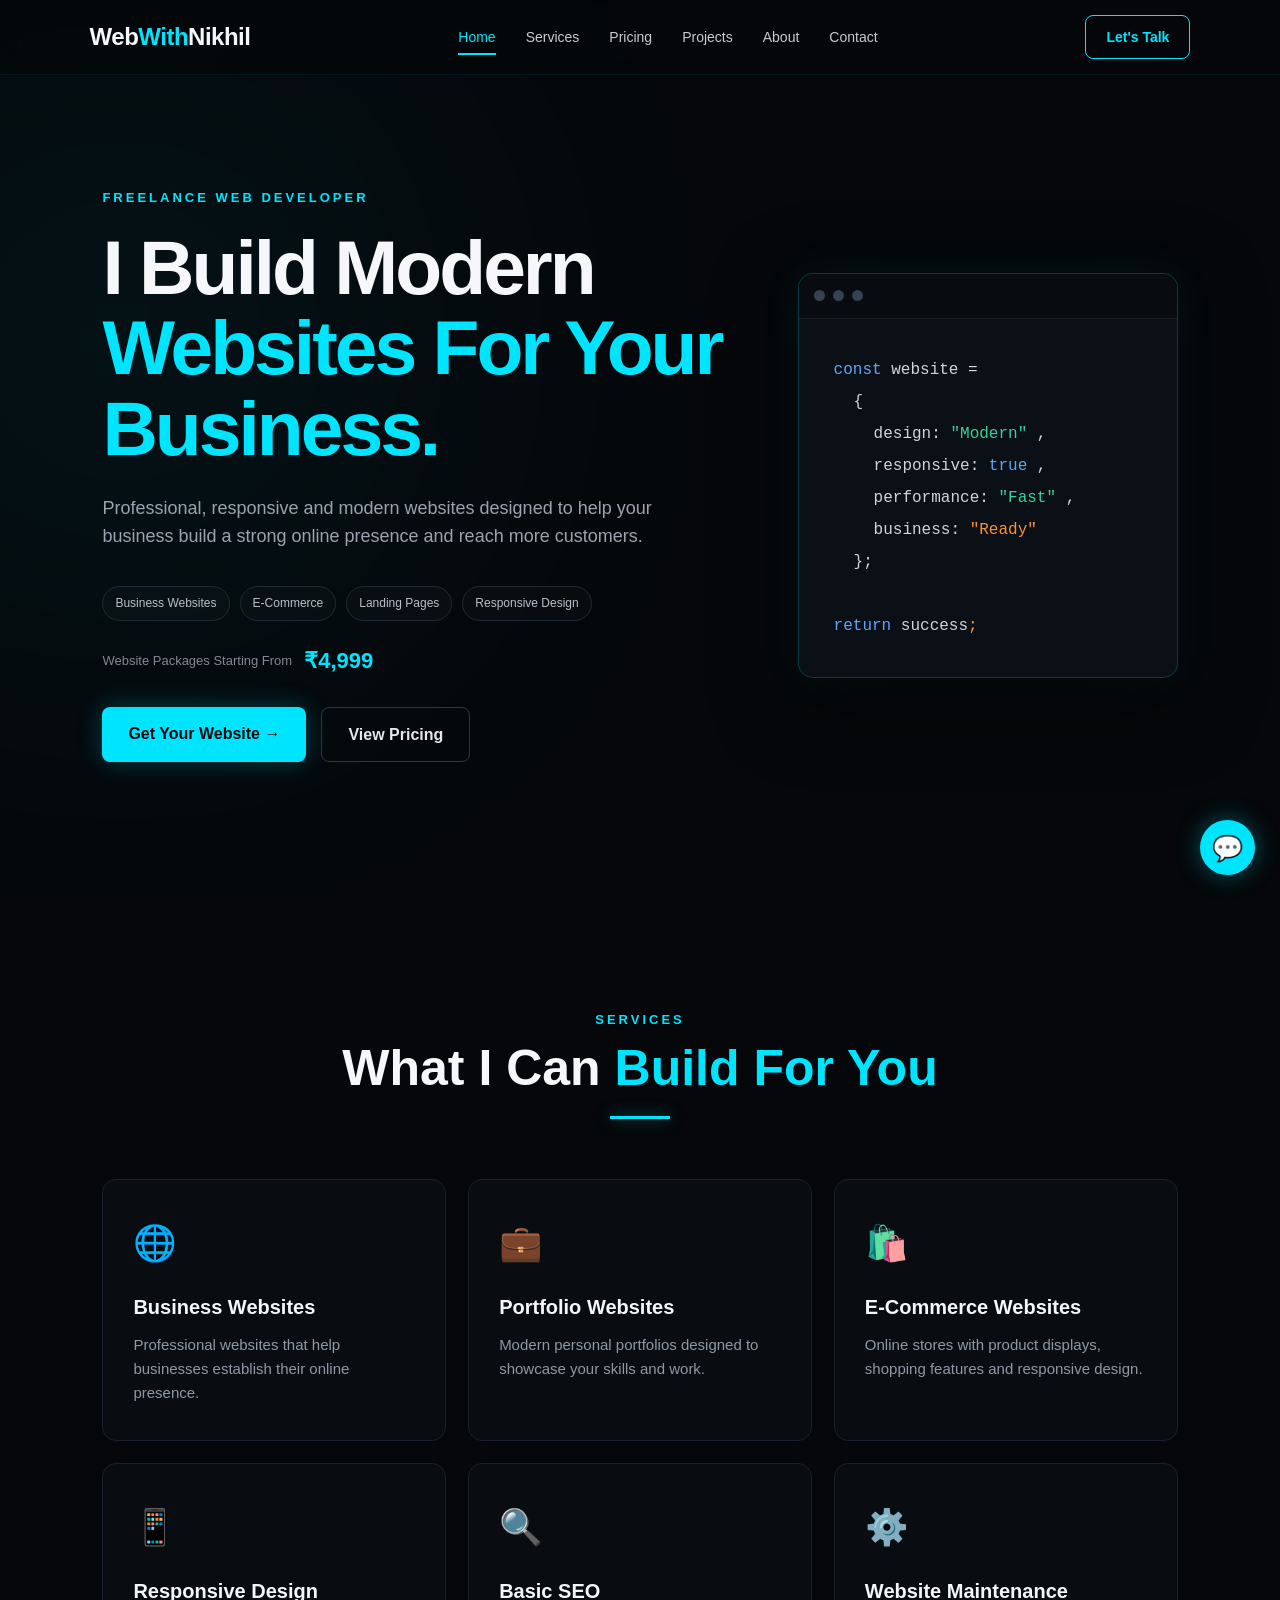
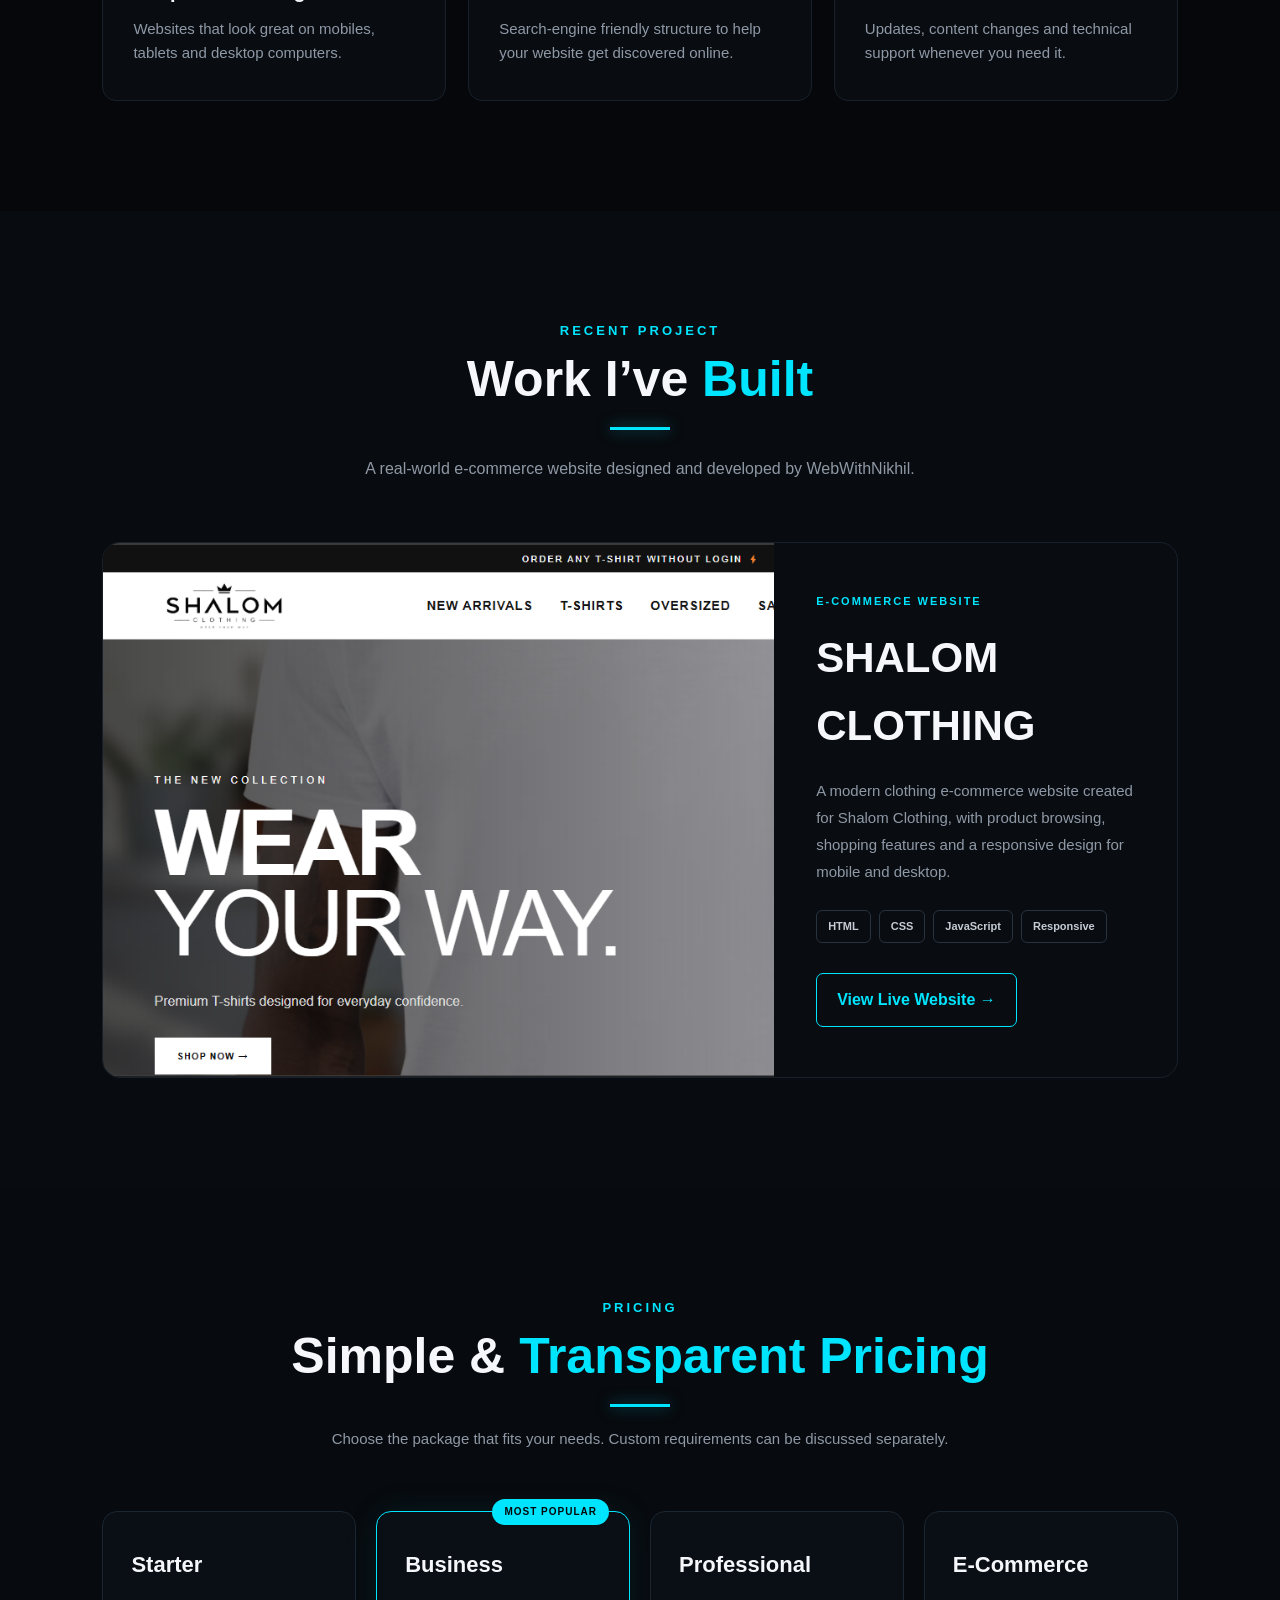
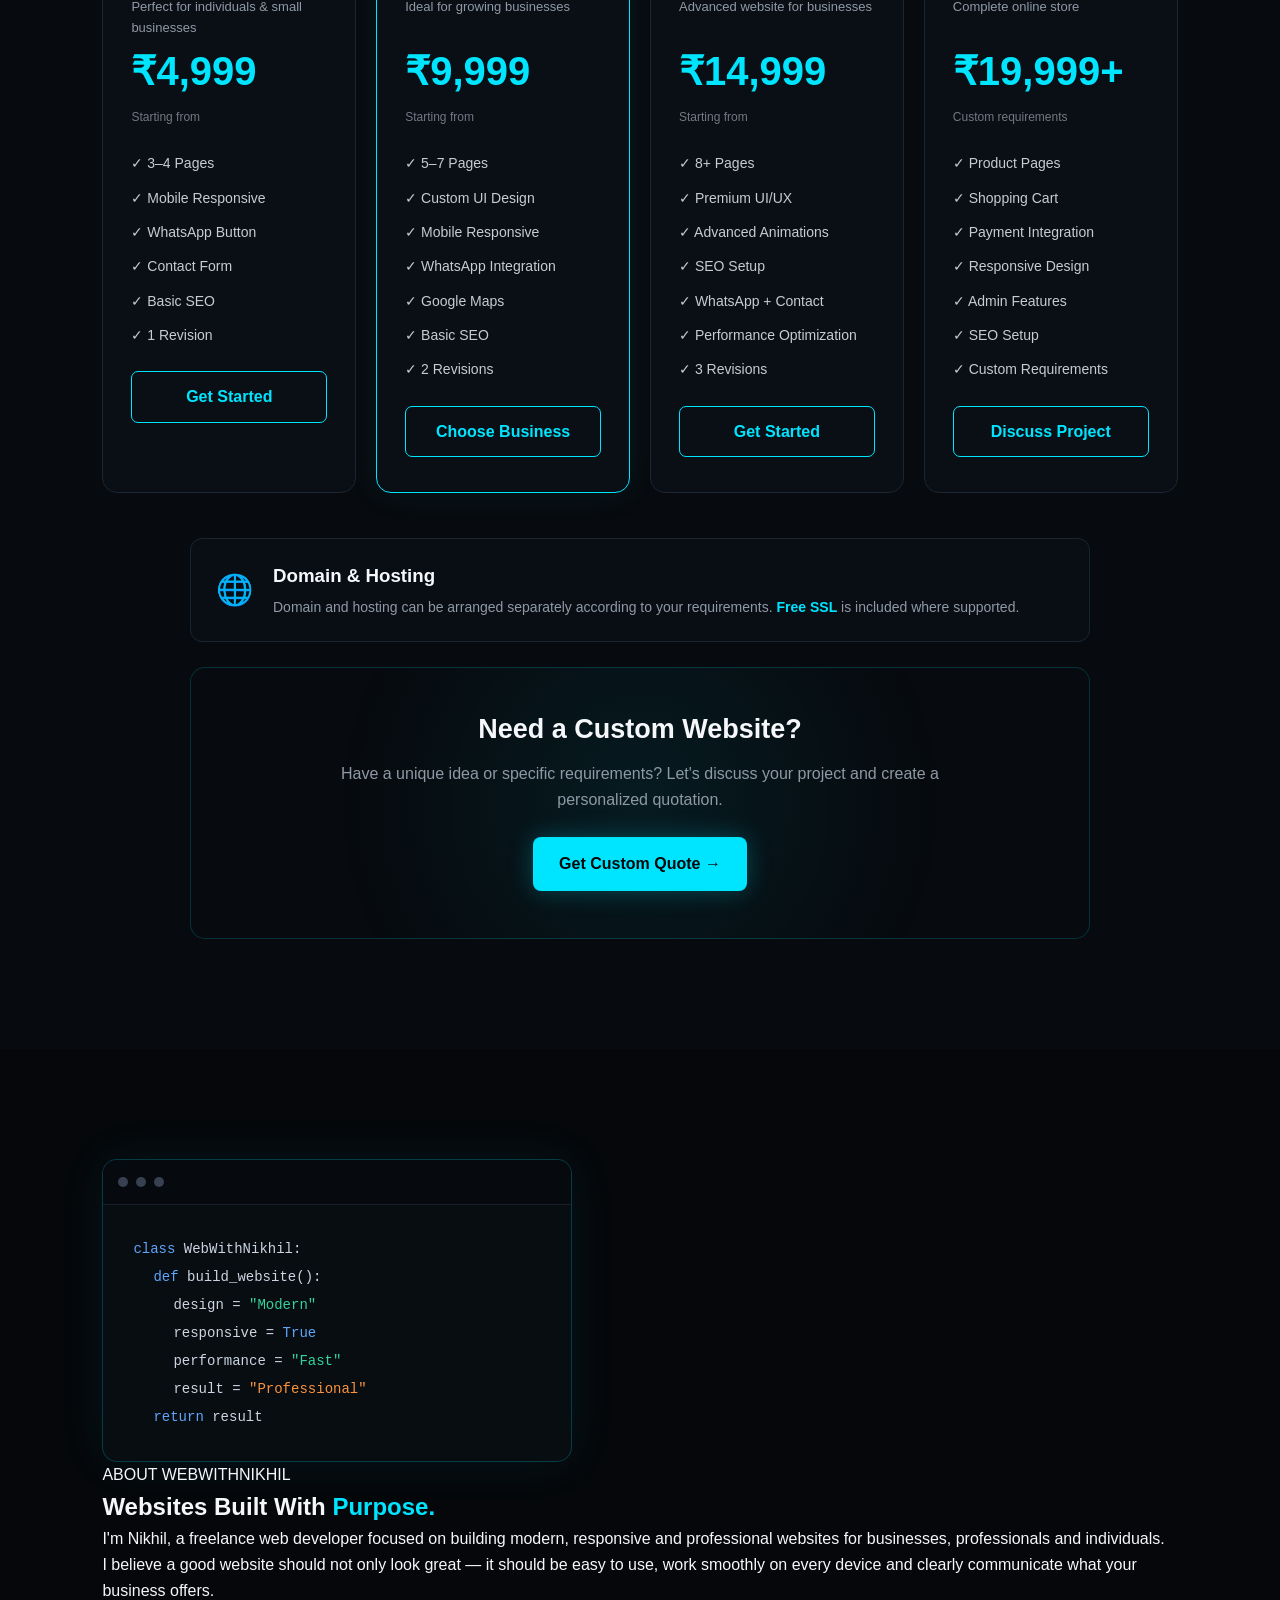
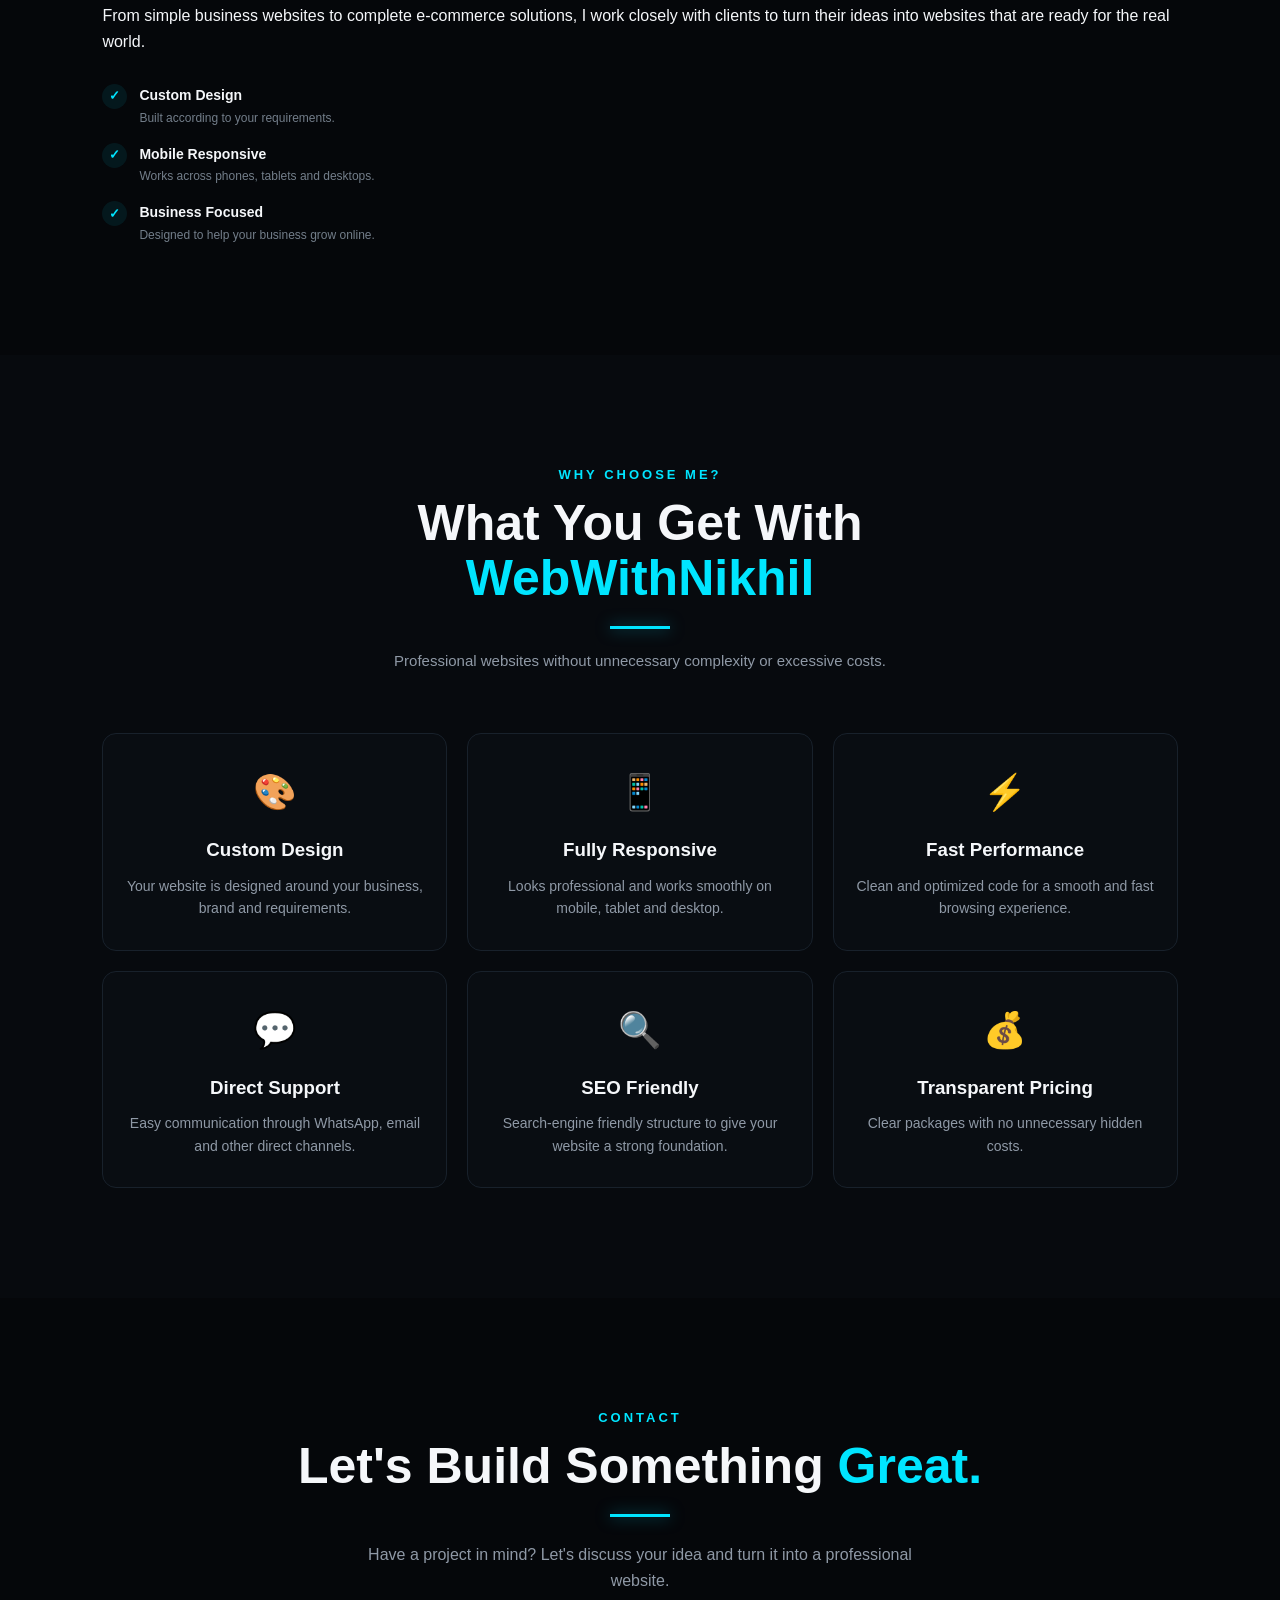
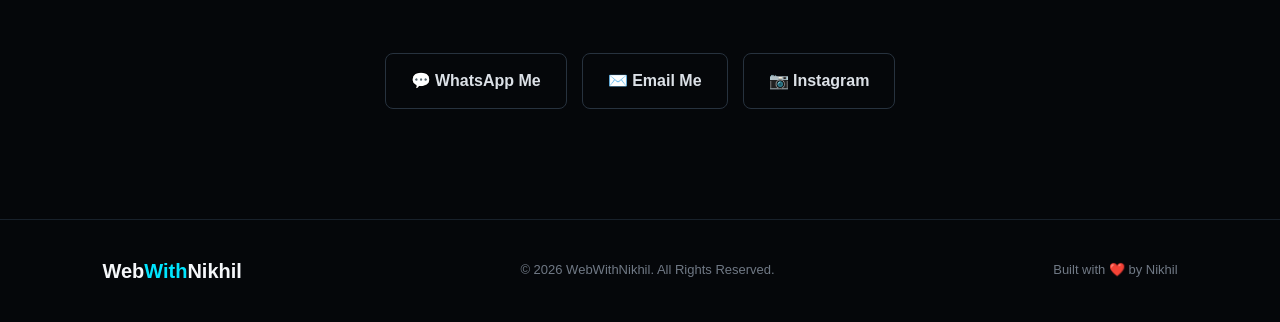
<file: WebWithNikhil/index.html>
<!DOCTYPE html>
<html lang="en">
<head>
    <meta charset="UTF-8">

    <meta name="viewport" content="width=device-width, initial-scale=1.0">

    <meta name="description"
        content="WebWithNikhil - Professional website development services. Modern business websites, landing pages, responsive websites and e-commerce solutions starting from ₹4,999.">

    <meta name="keywords"
        content="WebWithNikhil, web developer, website developer, freelance web developer, website development, business website, responsive website, e-commerce website, landing page">

    <meta name="author" content="Nikhil">

    <meta name="robots" content="index, follow">

    <meta property="og:title"
        content="WebWithNikhil | Professional Website Developer">

    <meta property="og:description"
        content="Modern, responsive and professional websites for businesses and individuals.">

    <meta property="og:type"
        content="website">

    <title>
        WebWithNikhil | Professional Website Developer
    </title>

    <link rel="icon" type="image/png" href="favicon.png">

    <link rel="stylesheet" href="style.css">

</head>

<body>
    <!-- ================= PAGE LOADER ================= -->

    <div class="page-loader" id="pageLoader">

        <div class="loader-content">

            <div class="loader-logo">
                Web<span>With</span>Nikhil
            </div>

            <div class="loader-line">
                <div></div>
            </div>

            <p>
                Building your digital presence...
            </p>

        </div>

    </div>

    <!-- ================= NAVBAR ================= -->

    <header class="navbar">

    <div class="logo">
        Web<span>With</span>Nikhil
    </div>

    <nav>
        <a href="#home">Home</a>
        <a href="#services">Services</a>
        <a href="#pricing">Pricing</a>
        <a href="#projects">Projects</a>
        <a href="#about">About</a>
        <a href="#contact">Contact</a>
    </nav>

    <a href="#contact" class="nav-btn">
        Let's Talk
    </a>

    <button class="menu-toggle" id="menuToggle" aria-label="Open Menu">
        ☰
    </button>

</header>


<!-- ================= HOME ================= -->

<section id="home" class="hero">

    <div class="hero-content">

        <p class="small-title">
            FREELANCE WEB DEVELOPER
        </p>

        <h1>
            I Build Modern
            <span>Websites For Your Business.</span>
        </h1>

        <p class="hero-text">
            Professional, responsive and modern websites
            designed to help your business build a strong
            online presence and reach more customers.
        </p>

        <div class="hero-services">

            <span>Business Websites</span>
            <span>E-Commerce</span>
            <span>Landing Pages</span>
            <span>Responsive Design</span>

        </div>

        <div class="hero-price">

            <span>Website Packages Starting From</span>

            <strong>₹4,999</strong>

        </div>

        <div class="hero-buttons">

            <a href="#contact" class="primary-btn">
                Get Your Website →
            </a>

            <a href="#pricing" class="secondary-btn">
                View Pricing
            </a>

        </div>

    </div>


    <!-- Developer Visual -->

    <div class="developer-card">

        <div class="code-header">

            <span></span>
            <span></span>
            <span></span>

        </div>

        <div class="code-content">

            <p>
                <span class="code-blue">const</span>
                website =
            </p>

            <p class="indent">
                {
            </p>

            <p class="indent-2">
                design:
                <span class="code-green">
                    "Modern"
                </span>,
            </p>

            <p class="indent-2">
                responsive:
                <span class="code-blue">
                    true
                </span>,
            </p>

            <p class="indent-2">
                performance:
                <span class="code-green">
                    "Fast"
                </span>,
            </p>

            <p class="indent-2">
                business:
                <span class="code-orange">
                    "Ready"
                </span>
            </p>

            <p class="indent">
                };
            </p>

            <br>

            <p>
                <span class="code-blue">return</span>
                success<span class="code-orange">;</span>
            </p>

        </div>

    </div>

</section>


    <!-- ================= SERVICES ================= -->

    <section id="services" class="section">

        <div class="section-heading">

            <p>SERVICES</p>

            <h2>
                What I Can <span>Build For You</span>
            </h2>

            <div class="line"></div>

        </div>


        <div class="services-grid">

            <div class="service-card">

                <div class="service-icon">🌐</div>

                <h3>Business Websites</h3>

                <p>
                    Professional websites that help
                    businesses establish their online presence.
                </p>

            </div>


            <div class="service-card">

                <div class="service-icon">💼</div>

                <h3>Portfolio Websites</h3>

                <p>
                    Modern personal portfolios designed
                    to showcase your skills and work.
                </p>

            </div>


            <div class="service-card">

                <div class="service-icon">🛍️</div>

                <h3>E-Commerce Websites</h3>

                <p>
                    Online stores with product displays,
                    shopping features and responsive design.
                </p>

            </div>


            <div class="service-card">

                <div class="service-icon">📱</div>

                <h3>Responsive Design</h3>

                <p>
                    Websites that look great on mobiles,
                    tablets and desktop computers.
                </p>

            </div>


            <div class="service-card">

                <div class="service-icon">🔍</div>

                <h3>Basic SEO</h3>

                <p>
                    Search-engine friendly structure to
                    help your website get discovered online.
                </p>

            </div>


            <div class="service-card">

                <div class="service-icon">⚙️</div>

                <h3>Website Maintenance</h3>

                <p>
                    Updates, content changes and technical
                    support whenever you need it.
                </p>

            </div>

        </div>

    </section>



<!-- ================= PROJECTS ================= -->

<section id="projects" class="section projects-section">

    <div class="section-heading">

        <p>RECENT PROJECT</p>

        <h2>
            Work I’ve <span>Built</span>
        </h2>

        <div class="line"></div>

        <p class="projects-intro">
            A real-world e-commerce website designed and developed
            by WebWithNikhil.
        </p>

    </div>

    <div class="project-card">

        <div class="project-image-wrap">
            <img
                src="Upload Images/shalom-clothing.png"
                alt="Shalom Clothing e-commerce website"
                loading="lazy"
            >
        </div>

        <div class="project-content">

            <span class="project-tag">E-COMMERCE WEBSITE</span>

            <h3>SHALOM CLOTHING</h3>

            <p>
                A modern clothing e-commerce website created for
                Shalom Clothing, with product browsing, shopping
                features and a responsive design for mobile and desktop.
            </p>

            <div class="project-tech">
                <span>HTML</span>
                <span>CSS</span>
                <span>JavaScript</span>
                <span>Responsive</span>
            </div>

            <a
                href="https://shalom-clothing.checkoutnow.workers.dev/"
                class="project-btn"
                target="_blank"
                rel="noopener noreferrer"
            >
                View Live Website →
            </a>

        </div>

    </div>

</section>


<!-- ================= PRICING ================= -->

<section id="pricing" class="section pricing-section">

    <div class="section-heading">

        <p>PRICING</p>

        <h2>
            Simple & <span>Transparent Pricing</span>
        </h2>

        <div class="line"></div>

        <p class="pricing-intro">
            Choose the package that fits your needs.
            Custom requirements can be discussed separately.
        </p>

    </div>


    <div class="pricing-grid">


        <!-- STARTER -->

        <div class="price-card">

            <h3>Starter</h3>

            <p class="price-tag">
                Perfect for individuals & small businesses
            </p>

            <div class="price">
                ₹4,999
            </div>

            <p class="starting">
                Starting from
            </p>

            <ul>
                <li>✓ 3–4 Pages</li>
                <li>✓ Mobile Responsive</li>
                <li>✓ WhatsApp Button</li>
                <li>✓ Contact Form</li>
                <li>✓ Basic SEO</li>
                <li>✓ 1 Revision</li>
            </ul>

            <a href="#contact" class="price-btn">
                Get Started
            </a>

        </div>


        <!-- BUSINESS -->

        <div class="price-card popular">

            <div class="popular-label">
                MOST POPULAR
            </div>

            <h3>Business</h3>

            <p class="price-tag">
                Ideal for growing businesses
            </p>

            <div class="price">
                ₹9,999
            </div>

            <p class="starting">
                Starting from
            </p>

            <ul>
                <li>✓ 5–7 Pages</li>
                <li>✓ Custom UI Design</li>
                <li>✓ Mobile Responsive</li>
                <li>✓ WhatsApp Integration</li>
                <li>✓ Google Maps</li>
                <li>✓ Basic SEO</li>
                <li>✓ 2 Revisions</li>
            </ul>

            <a href="#contact" class="price-btn">
                Choose Business
            </a>

        </div>


        <!-- PROFESSIONAL -->

        <div class="price-card">

            <h3>Professional</h3>

            <p class="price-tag">
                Advanced website for businesses
            </p>

            <div class="price">
                ₹14,999
            </div>

            <p class="starting">
                Starting from
            </p>

            <ul>
                <li>✓ 8+ Pages</li>
                <li>✓ Premium UI/UX</li>
                <li>✓ Advanced Animations</li>
                <li>✓ SEO Setup</li>
                <li>✓ WhatsApp + Contact</li>
                <li>✓ Performance Optimization</li>
                <li>✓ 3 Revisions</li>
            </ul>

            <a href="#contact" class="price-btn">
                Get Started
            </a>

        </div>


        <!-- E-COMMERCE -->

        <div class="price-card">

            <h3>E-Commerce</h3>

            <p class="price-tag">
                Complete online store
            </p>

            <div class="price">
                ₹19,999+
            </div>

            <p class="starting">
                Custom requirements
            </p>

            <ul>
                <li>✓ Product Pages</li>
                <li>✓ Shopping Cart</li>
                <li>✓ Payment Integration</li>
                <li>✓ Responsive Design</li>
                <li>✓ Admin Features</li>
                <li>✓ SEO Setup</li>
                <li>✓ Custom Requirements</li>
            </ul>

            <a href="#contact" class="price-btn">
                Discuss Project
            </a>

        </div>

    </div>


    <!-- DOMAIN & HOSTING -->

    <div class="pricing-note">

        <div class="pricing-note-icon">
            🌐
        </div>

        <div>

            <h3>Domain & Hosting</h3>

            <p>
                Domain and hosting can be arranged separately
                according to your requirements.
                <strong>Free SSL</strong> is included where supported.
            </p>

        </div>

    </div>


    <!-- CUSTOM PROJECT -->

    <div class="custom-pricing">

        <h3>
            Need a Custom Website?
        </h3>

        <p>
            Have a unique idea or specific requirements?
            Let's discuss your project and create a
            personalized quotation.
        </p>

        <a href="#contact" class="primary-btn">
            Get Custom Quote →
        </a>

    </div>

</section>

    <!-- ================= ABOUT ================= -->

<section id="about" class="section about-section">

    <div class="about-visual">

        <div class="about-code">

            <div class="about-code-top">
                <span></span>
                <span></span>
                <span></span>
            </div>

            <div class="about-code-body">

                <p>
                    <span class="code-blue">class</span>
                    WebWithNikhil:
                </p>

                <p class="indent">
                    <span class="code-blue">def</span>
                    build_website():
                </p>

                <p class="indent-2">
                    design =
                    <span class="code-green">
                        "Modern"
                    </span>
                </p>

                <p class="indent-2">
                    responsive =
                    <span class="code-blue">
                        True
                    </span>
                </p>

                <p class="indent-2">
                    performance =
                    <span class="code-green">
                        "Fast"
                    </span>
                </p>

                <p class="indent-2">
                    result =
                    <span class="code-orange">
                        "Professional"
                    </span>
                </p>

                <p class="indent">
                    <span class="code-blue">return</span>
                    result
                </p>

            </div>

        </div>

    </div>


    <div class="about-content">

        <p class="section-label">
            ABOUT WEBWITHNIKHIL
        </p>

        <h2>
            Websites Built With
            <span>Purpose.</span>
        </h2>

        <p>
            I'm Nikhil, a freelance web developer focused on
            building modern, responsive and professional
            websites for businesses, professionals and
            individuals.
        </p>

        <p>
            I believe a good website should not only look
            great — it should be easy to use, work smoothly
            on every device and clearly communicate what
            your business offers.
        </p>

        <p>
            From simple business websites to complete
            e-commerce solutions, I work closely with clients
            to turn their ideas into websites that are ready
            for the real world.
        </p>


        <div class="about-highlights">

            <div class="highlight-item">
                <span>✓</span>
                <div>
                    <strong>Custom Design</strong>
                    <p>Built according to your requirements.</p>
                </div>
            </div>

            <div class="highlight-item">
                <span>✓</span>
                <div>
                    <strong>Mobile Responsive</strong>
                    <p>Works across phones, tablets and desktops.</p>
                </div>
            </div>

            <div class="highlight-item">
                <span>✓</span>
                <div>
                    <strong>Business Focused</strong>
                    <p>Designed to help your business grow online.</p>
                </div>
            </div>

        </div>

    </div>

</section>


<!-- ================= WHY CHOOSE ME ================= -->

<section class="section why-section">

    <div class="section-heading">

        <p>WHY CHOOSE ME?</p>

        <h2>
            What You Get With
            <span>WebWithNikhil</span>
        </h2>

        <div class="line"></div>

        <p class="pricing-intro">
            Professional websites without unnecessary
            complexity or excessive costs.
        </p>

    </div>


    <div class="why-grid">

        <div class="why-card">

            <span>🎨</span>

            <h3>Custom Design</h3>

            <p>
                Your website is designed around your
                business, brand and requirements.
            </p>

        </div>


        <div class="why-card">

            <span>📱</span>

            <h3>Fully Responsive</h3>

            <p>
                Looks professional and works smoothly
                on mobile, tablet and desktop.
            </p>

        </div>


        <div class="why-card">

            <span>⚡</span>

            <h3>Fast Performance</h3>

            <p>
                Clean and optimized code for a smooth
                and fast browsing experience.
            </p>

        </div>


        <div class="why-card">

            <span>💬</span>

            <h3>Direct Support</h3>

            <p>
                Easy communication through WhatsApp,
                email and other direct channels.
            </p>

        </div>


        <div class="why-card">

            <span>🔍</span>

            <h3>SEO Friendly</h3>

            <p>
                Search-engine friendly structure to
                give your website a strong foundation.
            </p>

        </div>


        <div class="why-card">

            <span>💰</span>

            <h3>Transparent Pricing</h3>

            <p>
                Clear packages with no unnecessary
                hidden costs.
            </p>

        </div>

    </div>

</section>

    <!-- ================= CONTACT ================= -->

    <section id="contact" class="section contact-section">

        <div class="section-heading">

            <p>CONTACT</p>

            <h2>
                Let's Build Something
                <span>Great.</span>
            </h2>

            <div class="line"></div>

            <p class="contact-description">
                Have a project in mind? Let's discuss your idea
                and turn it into a professional website.
            </p>

        </div>


        <div class="contact-buttons">

            <a href="https://wa.me/918660714142?text=Hello%20Nikhil%2C%20I%27m%20interested%20in%20getting%20a%20website.%20I%20would%20like%20to%20discuss%20my%20requirements."
               class="contact-btn whatsapp" 
               target="_blank" 
               rel="noopener noreferrer">
                💬 WhatsApp Me
            </a>

            <a href="mailto:nikilv142@gmail.com" class="contact-btn">
                ✉️ Email Me
            </a>

            <a href="https://instagram.com/webwithnikhil.in"
               class="contact-btn"
               target="_blank"
               rel="noopener noreferrer">
                📷 Instagram
            </a>

        </div>

    </section>


    <!-- ================= FOOTER ================= -->

    <footer>

        <div class="footer-logo">
            Web<span>With</span>Nikhil
        </div>

        <p>
            © 2026 WebWithNikhil. All Rights Reserved.
        </p>

        <p>
            Built with ❤️ by Nikhil
        </p>

    </footer>


    <script src="script.js"></script>
    <!-- ================= FLOATING WHATSAPP ================= -->

    <a
        href="https://wa.me/918660714142"
        class="floating-whatsapp"
        target="_blank"
        rel="noopener noreferrer"
        aria-label="Chat on WhatsApp"
    >
        💬
    </a>

    <!-- ================= SCROLL TO TOP ================= -->

    <button
        id="scrollTop"
        class="scroll-top"
        aria-label="Scroll to top"
    >
        ↑
    </button>

</body>
</html>
</file>
<file: WebWithNikhil/style.css>
/* =========================
   RESET
========================= */

* {
    margin: 0;
    padding: 0;
    box-sizing: border-box;
}

html {
    scroll-behavior: smooth;
}

body {
    font-family: "Segoe UI", Arial, sans-serif;
    background: #05070a;
    color: #f5f7fa;
    line-height: 1.6;
    overflow-x: hidden;
}

a {
    text-decoration: none;
    color: inherit;
}

span {
    color: #00e5ff;
}


/* =========================
   NAVBAR
========================= */

.navbar {
    position: fixed;
    top: 0;
    left: 0;
    width: 100%;
    height: 75px;

    display: flex;
    align-items: center;
    justify-content: space-between;

    padding: 0 7%;

    background: rgba(5, 7, 10, 0.75);
    backdrop-filter: blur(15px);

    border-bottom: 1px solid rgba(0, 229, 255, 0.08);

    z-index: 1000;
}

.logo {
    font-size: 24px;
    font-weight: 800;
    letter-spacing: -0.5px;
}

.logo span {
    color: #00e5ff;
}

.navbar nav {
    display: flex;
    gap: 30px;
}

.navbar nav a {
    position: relative;
    font-size: 14px;
    color: #c7ccd4;
    transition: 0.3s ease;
}

.navbar nav a:hover {
    color: #00e5ff;
}

.navbar nav a::after {
    content: "";
    position: absolute;
    left: 0;
    bottom: -7px;
    width: 0;
    height: 2px;
    background: #00e5ff;
    transition: 0.3s ease;
}

.navbar nav a:hover::after {
    width: 100%;
}

.nav-btn {
    padding: 10px 20px;

    border: 1px solid #00e5ff;
    border-radius: 8px;

    color: #00e5ff;

    font-size: 14px;
    font-weight: 600;

    transition: 0.3s ease;
}

.nav-btn:hover {
    background: #00e5ff;
    color: #05070a;

    box-shadow: 0 0 25px rgba(0, 229, 255, 0.4);
}


/* =========================
   HERO
========================= */

.hero {
    min-height: 100vh;

    display: flex;
    align-items: center;
    justify-content: space-between;

    gap: 60px;

    padding: 130px 8% 80px;

    position: relative;

    overflow: hidden;
}

.hero::before {
    content: "";

    position: absolute;

    width: 500px;
    height: 500px;

    background: #00e5ff;

    filter: blur(180px);

    opacity: 0.08;

    top: 10%;
    left: -10%;
}

.hero-content {
    max-width: 650px;

    position: relative;
    z-index: 2;

    animation: heroText 1s ease forwards;
}

.small-title {
    color: #00e5ff;

    font-size: 13px;
    font-weight: 700;

    letter-spacing: 3px;

    margin-bottom: 18px;
}

.hero h1 {
    font-size: clamp(45px, 6vw, 78px);

    line-height: 1.05;

    font-weight: 800;

    letter-spacing: -3px;

    margin-bottom: 25px;
}

.hero h1 span {
    display: block;
}

.hero-text {
    color: #9ca3af;

    font-size: 18px;

    max-width: 580px;

    margin-bottom: 35px;
}

.hero-buttons {
    display: flex;
    gap: 15px;
    flex-wrap: wrap;
}

.primary-btn,
.secondary-btn {
    padding: 14px 26px;

    border-radius: 8px;

    font-weight: 700;

    transition: 0.3s ease;
}

.primary-btn {
    background: #00e5ff;
    color: #05070a;

    box-shadow: 0 0 25px rgba(0, 229, 255, 0.25);
}

.primary-btn:hover {
    transform: translateY(-3px);

    box-shadow: 0 0 35px rgba(0, 229, 255, 0.5);
}

.secondary-btn {
    border: 1px solid #2d3742;

    color: #e5e7eb;
}

.secondary-btn:hover {
    border-color: #00e5ff;
    color: #00e5ff;

    transform: translateY(-3px);
}


/* =========================
   DEVELOPER CARD
========================= */

.developer-card {
    width: 450px;
    min-width: 380px;

    background: #0b1016;

    border: 1px solid rgba(0, 229, 255, 0.2);

    border-radius: 15px;

    overflow: hidden;

    box-shadow:
        0 20px 80px rgba(0, 0, 0, 0.5),
        0 0 40px rgba(0, 229, 255, 0.08);

    animation: floating 4s ease-in-out infinite;
}

.code-header {
    height: 45px;

    display: flex;
    align-items: center;

    gap: 8px;

    padding: 0 15px;

    background: #080c11;

    border-bottom: 1px solid #1b222b;
}

.code-header span {
    width: 11px;
    height: 11px;

    border-radius: 50%;

    background: #374151;
}

.code-content {
    padding: 35px;

    font-family: Consolas, monospace;

    font-size: 16px;

    color: #d1d5db;

    line-height: 2;
}

.code-blue {
    color: #60a5fa;
}

.code-green {
    color: #34d399;
}

.code-orange {
    color: #fb923c;
}

.indent {
    padding-left: 20px;
}

.indent-2 {
    padding-left: 40px;
}


/* =========================
   SECTIONS
========================= */

.section {
    padding: 110px 8%;
}

.section-heading {
    text-align: center;

    max-width: 750px;

    margin: 0 auto 60px;
}

.section-heading > p:first-child {
    color: #00e5ff;

    font-size: 13px;

    font-weight: 700;

    letter-spacing: 3px;

    margin-bottom: 10px;
}

.section-heading h2 {
    font-size: clamp(32px, 5vw, 50px);

    line-height: 1.1;

    margin-bottom: 20px;
}

.line {
    width: 60px;
    height: 3px;

    background: #00e5ff;

    margin: auto;

    box-shadow: 0 0 15px rgba(0, 229, 255, 0.5);
}


/* =========================
   SERVICES
========================= */

.services-grid {
    display: grid;

    grid-template-columns: repeat(3, 1fr);

    gap: 22px;

    max-width: 1200px;

    margin: auto;
}

.service-card {
    padding: 35px 30px;

    background: #090d12;

    border: 1px solid #18212b;

    border-radius: 14px;

    transition: 0.4s ease;

    position: relative;

    overflow: hidden;
}

.service-card::before {
    content: "";

    position: absolute;

    top: 0;
    left: 0;

    width: 100%;
    height: 2px;

    background: #00e5ff;

    transform: scaleX(0);

    transform-origin: left;

    transition: 0.4s ease;
}

.service-card:hover {
    transform: translateY(-8px);

    border-color: rgba(0, 229, 255, 0.35);

    box-shadow: 0 20px 50px rgba(0, 0, 0, 0.35);
}

.service-card:hover::before {
    transform: scaleX(1);
}

.service-icon {
    font-size: 35px;

    margin-bottom: 20px;
}

.service-card h3 {
    font-size: 20px;

    margin-bottom: 10px;
}

.service-card p {
    color: #8f99a6;

    font-size: 15px;
}


/* =========================
   PROJECTS
========================= */

.projects-section {
    background: #080b0f;
}

.projects-intro {
    color: #8f99a6;
    max-width: 650px;
    margin: 25px auto 0;
    line-height: 1.7;
}

.project-card {
    max-width: 1100px;
    margin: 50px auto 0;
    display: grid;
    grid-template-columns: 1.25fr 0.75fr;
    gap: 0;
    background: #090d12;
    border: 1px solid #18212b;
    border-radius: 18px;
    overflow: hidden;
    transition: 0.4s ease;
}

.project-card:hover {
    transform: translateY(-8px);
    border-color: rgba(0, 229, 255, 0.4);
    box-shadow: 0 25px 70px rgba(0, 0, 0, 0.4);
}

.project-image-wrap {
    min-height: 430px;
    background: #05070a;
    overflow: hidden;
}

.project-image-wrap img {
    width: 100%;
    height: 100%;
    min-height: 430px;
    display: block;
    object-fit: cover;
    object-position: center;
    transition: transform 0.6s ease;
}

.project-card:hover .project-image-wrap img {
    transform: scale(1.035);
}

.project-content {
    padding: 50px 42px;
    display: flex;
    flex-direction: column;
    justify-content: center;
}

.project-tag {
    color: #00e5ff;
    font-size: 11px;
    font-weight: 800;
    letter-spacing: 2px;
    margin-bottom: 14px;
}

.project-content h3 {
    font-size: clamp(30px, 4vw, 42px);
    margin-bottom: 18px;
}

.project-content p {
    color: #8f99a6;
    font-size: 15px;
    line-height: 1.8;
    margin-bottom: 25px;
}

.project-tech {
    display: flex;
    flex-wrap: wrap;
    gap: 8px;
    margin-bottom: 30px;
}

.project-tech span {
    padding: 7px 11px;
    border: 1px solid #27323e;
    border-radius: 6px;
    color: #c6ccd4;
    font-size: 11px;
    font-weight: 600;
}

.project-btn {
    display: inline-block;
    width: fit-content;
    padding: 13px 20px;
    border: 1px solid #00e5ff;
    border-radius: 7px;
    color: #00e5ff;
    font-weight: 700;
    transition: 0.3s ease;
}

.project-btn:hover {
    background: #00e5ff;
    color: #05070a;
    transform: translateY(-2px);
}


/* =========================
   PRICING
========================= */



.pricing-section {
    background: #070a0e;
}

.pricing-grid {
    max-width: 1250px;

    margin: auto;

    display: grid;

    grid-template-columns: repeat(4, 1fr);

    gap: 20px;
}

.price-card {
    background: #0a0f15;

    border: 1px solid #1b2631;

    border-radius: 15px;

    padding: 35px 28px;

    position: relative;

    transition: 0.4s ease;
}

.price-card:hover {
    transform: translateY(-8px);

    border-color: rgba(0, 229, 255, 0.4);

    box-shadow: 0 20px 50px rgba(0, 0, 0, 0.35);
}

.price-card h3 {
    font-size: 22px;

    margin-bottom: 15px;
}

.price {
    font-size: 40px;

    font-weight: 800;

    color: #00e5ff;

    margin-bottom: 10px;
}

.price-description {
    color: #8f99a6;

    font-size: 14px;

    min-height: 65px;
}

.price-card ul {
    list-style: none;

    margin: 25px 0;
}

.price-card li {
    color: #c6ccd4;

    font-size: 14px;

    margin-bottom: 12px;
}

.price-btn {
    display: block;

    text-align: center;

    padding: 12px;

    border: 1px solid #00e5ff;

    border-radius: 7px;

    color: #00e5ff;

    font-weight: 700;

    transition: 0.3s ease;
}

.price-btn:hover {
    background: #00e5ff;

    color: #05070a;
}

.popular {
    border-color: #00e5ff;

    transform: translateY(-10px);

    box-shadow: 0 0 35px rgba(0, 229, 255, 0.08);
}

.popular:hover {
    transform: translateY(-15px);
}

.popular-label {
    position: absolute;

    top: 0;
    right: 20px;

    transform: translateY(-50%);

    padding: 5px 12px;

    background: #00e5ff;

    color: #05070a;

    font-size: 10px;

    font-weight: 800;

    border-radius: 20px;

    letter-spacing: 1px;
}

/* =========================
   ABOUT UPGRADE
========================= */

.about-code {
    padding: 0;

    width: 100%;
    max-width: 470px;

    overflow: hidden;

    border: 1px solid rgba(0, 229, 255, 0.22);

    border-radius: 15px;

    background: #080d12;

    box-shadow:
        0 0 50px rgba(0, 229, 255, 0.07);

    animation: floating 4s ease-in-out infinite;
}

.about-code-top {
    height: 45px;

    display: flex;

    align-items: center;

    gap: 8px;

    padding: 0 15px;

    background: #060a0e;

    border-bottom: 1px solid #18212b;
}

.about-code-top span {
    width: 10px;
    height: 10px;

    border-radius: 50%;

    background: #374151;
}

.about-code-body {
    padding: 30px;

    font-family: Consolas, monospace;

    font-size: 14px;

    color: #cbd5e1;

    line-height: 2;
}

.about-highlights {
    display: flex;

    flex-direction: column;

    gap: 15px;

    margin-top: 30px;
}

.highlight-item {
    display: flex;

    align-items: flex-start;

    gap: 12px;
}

.highlight-item > span {
    width: 25px;
    height: 25px;

    display: flex;

    align-items: center;
    justify-content: center;

    flex-shrink: 0;

    border-radius: 50%;

    background: rgba(0, 229, 255, 0.08);

    color: #00e5ff;

    font-size: 13px;

    font-weight: 800;
}

.highlight-item strong {
    display: block;

    font-size: 14px;

    margin-bottom: 2px;
}

.highlight-item p {
    color: #737e8a;

    font-size: 12px;
}

/* =========================
   WHY CHOOSE ME
========================= */

.why-section {
    background: #070a0e;
}

.why-grid {
    max-width: 1100px;

    margin: auto;

    display: grid;

    grid-template-columns: repeat(3, 1fr);

    gap: 20px;
}

.why-card {
    text-align: center;

    padding: 30px 20px;

    border: 1px solid #18212b;

    border-radius: 14px;

    background: #090d12;

    transition: 0.3s ease;
}

.why-card:hover {
    transform: translateY(-6px);

    border-color: rgba(0, 229, 255, 0.35);
}

.why-card > span {
    display: block;

    font-size: 35px;

    margin-bottom: 15px;
}

.why-card h3 {
    margin-bottom: 10px;
}

.why-card p {
    color: #8f99a6;

    font-size: 14px;
}


/* =========================
   CONTACT
========================= */

.contact-section {
    text-align: center;
}

.contact-description {
    color: #8f99a6;

    max-width: 600px;

    margin: 25px auto 0;
}

.contact-buttons {
    display: flex;

    justify-content: center;

    gap: 15px;

    flex-wrap: wrap;

    margin-top: 40px;
}

.contact-btn {
    padding: 14px 25px;

    border: 1px solid #27323e;

    border-radius: 8px;

    color: #dce1e7;

    font-weight: 600;

    transition: 0.3s ease;
}

.contact-btn:hover {
    border-color: #00e5ff;

    color: #00e5ff;

    transform: translateY(-3px);
}

.contact-btn.whatsapp:hover {
    box-shadow: 0 0 25px rgba(0, 229, 255, 0.2);
}


/* =========================
   FOOTER
========================= */

footer {
    padding: 35px 8%;

    border-top: 1px solid #18212b;

    display: flex;

    align-items: center;

    justify-content: space-between;

    gap: 20px;

    flex-wrap: wrap;

    color: #707985;

    font-size: 13px;
}

.footer-logo {
    font-size: 20px;

    font-weight: 800;

    color: #f5f7fa;
}

.footer-logo span {
    color: #00e5ff;
}


/* =========================
   ANIMATIONS
========================= */

@keyframes heroText {

    from {
        opacity: 0;
        transform: translateY(30px);
    }

    to {
        opacity: 1;
        transform: translateY(0);
    }
}

@keyframes floating {

    0%,
    100% {
        transform: translateY(0);
    }

    50% {
        transform: translateY(-10px);
    }
}


/* =========================
   RESPONSIVE
========================= */

@media (max-width: 1100px) {

    .navbar {
        padding: 0 4%;
    }

    .hero {
        padding-left: 5%;
        padding-right: 5%;
    }

    .developer-card {
        width: 400px;
        min-width: 350px;
    }

    .pricing-grid {
        grid-template-columns: repeat(2, 1fr);
    }

    .project-card {
        grid-template-columns: 1fr;
    }

    .project-image-wrap,
    .project-image-wrap img {
        min-height: 360px;
    }

    .why-grid {
        grid-template-columns: repeat(2, 1fr);
    }
}


@media (max-width: 850px) {

    .navbar nav {
        display: none;
    }

    .hero {
        flex-direction: column;

        text-align: center;

        padding-top: 130px;
    }

    .hero-content {
        max-width: 800px;
    }

    .hero-buttons {
        justify-content: center;
    }

    .developer-card {
        width: 100%;
        max-width: 500px;
        min-width: 0;
    }

    .services-grid {
        grid-template-columns: repeat(2, 1fr);
    }

    .portfolio-grid {
        grid-template-columns: 1fr;
        max-width: 600px;
    }

    .about-section {
        grid-template-columns: 1fr;

        gap: 40px;

        text-align: center;
    }

    .about-stats {
        justify-content: center;
    }
}


@media (max-width: 600px) {

    .project-content {
        padding: 35px 25px;
    }

    .project-image-wrap,
    .project-image-wrap img {
        min-height: 260px;
    }



    .navbar {
        height: 65px;
    }
    .pricing-note {
        align-items: flex-start;
    }

    .pricing-note-icon {
        font-size: 25px;
    }

    .custom-pricing {
        padding: 30px 20px;
    }

    .logo {
        font-size: 20px;
    }

    .nav-btn {
        padding: 8px 13px;

        font-size: 12px;
    }

    .hero {
        padding-top: 110px;
    }

    .hero h1 {
        font-size: 43px;

        letter-spacing: -2px;
    }

    .hero-text {
        font-size: 16px;
    }

    .developer-card {
        max-width: 100%;
    }

    .code-content {
        padding: 25px 15px;

        font-size: 13px;
    }

    .services-grid {
        grid-template-columns: 1fr;
    }

    .pricing-grid {
        grid-template-columns: 1fr;
    }

    .popular {
        transform: none;
    }

    .popular:hover {
        transform: translateY(-8px);
    }

    .why-grid {
        grid-template-columns: 1fr;
    }

    .section {
        padding: 80px 5%;
    }

    .about-stats {
        gap: 25px;
    }

    .about-code {
        font-size: 18px;
    }

    footer {
        justify-content: center;

        text-align: center;
    }
}
/* =========================
   JAVASCRIPT ANIMATIONS
========================= */

.reveal {
    opacity: 0;
    transform: translateY(40px);
    transition:
        opacity 0.8s ease,
        transform 0.8s ease;
}

.reveal.show {
    opacity: 1;
    transform: translateY(0);
}


/* Navbar Scroll */

.navbar.scrolled {
    background: rgba(5, 7, 10, 0.95);

    box-shadow:
        0 10px 30px rgba(0, 0, 0, 0.3);

    border-bottom-color:
        rgba(0, 229, 255, 0.15);
}


/* Active Navigation */

.navbar nav a.active {
    color: #00e5ff;
}

.navbar nav a.active::after {
    width: 100%;
}


/* Ripple */

.primary-btn,
.secondary-btn,
.nav-btn,
.price-btn,
.contact-btn {
    position: relative;
    overflow: hidden;
}

.ripple {
    position: absolute;

    width: 10px;
    height: 10px;

    background: rgba(255, 255, 255, 0.35);

    border-radius: 50%;

    transform: translate(-50%, -50%);

    animation: rippleEffect 0.6s linear;

    pointer-events: none;
}

@keyframes rippleEffect {

    from {
        width: 10px;
        height: 10px;
        opacity: 0.8;
    }

    to {
        width: 400px;
        height: 400px;
        opacity: 0;
    }

}


/* Mobile Animation Optimization */

@media (prefers-reduced-motion: reduce) {

    * {
        animation-duration: 0.01ms !important;
        transition-duration: 0.01ms !important;
    }

}
/* =========================
   MOBILE MENU BUTTON
========================= */

.menu-toggle {
    display: none;

    background: transparent;
    border: none;

    color: #00e5ff;

    font-size: 28px;

    cursor: pointer;

    padding: 5px;

    transition: 0.3s ease;
}

.menu-toggle:hover {
    transform: scale(1.1);
}


/* =========================
   MOBILE NAVIGATION
========================= */

@media (max-width: 850px) {

    .navbar {
        position: fixed;
    }

    .menu-toggle {
        display: block;

        order: 3;
    }

    .navbar nav {
        position: absolute;

        top: 75px;
        left: 5%;

        width: 90%;

        display: flex;

        flex-direction: column;

        gap: 0;

        padding: 10px;

        background: rgba(9, 13, 18, 0.98);

        border: 1px solid rgba(0, 229, 255, 0.15);

        border-radius: 12px;

        backdrop-filter: blur(20px);

        box-shadow:
            0 20px 50px rgba(0, 0, 0, 0.5);

        opacity: 0;

        visibility: hidden;

        transform: translateY(-15px);

        transition:
            opacity 0.3s ease,
            transform 0.3s ease,
            visibility 0.3s ease;
    }


    .navbar nav.active {
        opacity: 1;

        visibility: visible;

        transform: translateY(0);
    }


    .navbar nav a {
        padding: 15px;

        width: 100%;

        border-radius: 8px;

        font-size: 15px;
    }


    .navbar nav a:hover {
        background: rgba(0, 229, 255, 0.06);
    }


    .navbar nav a::after {
        display: none;
    }


    .nav-btn {
        display: none;
    }

}
/* =========================
   PRICING UPGRADE
========================= */

.pricing-intro {
    color: #8f99a6;
    margin-top: 20px;
    font-size: 15px;
}

.price-tag {
    color: #8f99a6;
    font-size: 13px;
    min-height: 42px;
}

.starting {
    color: #707985;
    font-size: 12px;
    margin-top: -5px;
}

.pricing-note {
    max-width: 900px;
    margin: 45px auto 25px;

    display: flex;
    align-items: center;
    gap: 20px;

    padding: 22px 25px;

    background: #090e14;

    border: 1px solid #182630;

    border-radius: 12px;
}

.pricing-note-icon {
    font-size: 30px;
}

.pricing-note h3 {
    margin-bottom: 5px;
}

.pricing-note p {
    color: #8f99a6;
    font-size: 14px;
}

.pricing-note strong {
    color: #00e5ff;
}

.custom-pricing {
    max-width: 900px;
    margin: 25px auto 0;

    padding: 40px 25px;

    text-align: center;

    background:
        radial-gradient(
            circle at center,
            rgba(0, 229, 255, 0.08),
            transparent 65%
        );

    border: 1px solid rgba(0, 229, 255, 0.18);

    border-radius: 15px;
}

.custom-pricing h3 {
    font-size: 27px;
    margin-bottom: 10px;
}

.custom-pricing p {
    color: #8f99a6;

    max-width: 600px;

    margin: 0 auto 25px;
}

.custom-pricing .primary-btn {
    display: inline-block;
}
/* =========================
   HERO UPGRADE
========================= */

.hero-services {
    display: flex;
    flex-wrap: wrap;
    gap: 10px;

    margin-bottom: 22px;
}

.hero-services span {
    color: #b8c0ca;

    font-size: 12px;

    padding: 7px 12px;

    border: 1px solid #202b36;

    border-radius: 20px;

    background: rgba(255, 255, 255, 0.02);

    transition: 0.3s ease;
}

.hero-services span:hover {
    color: #00e5ff;

    border-color: rgba(0, 229, 255, 0.4);

    transform: translateY(-2px);
}

.hero-price {
    display: flex;
    align-items: center;
    gap: 12px;

    margin-bottom: 28px;
}

.hero-price span {
    color: #7f8995;

    font-size: 13px;
}

.hero-price strong {
    color: #00e5ff;

    font-size: 22px;

    font-weight: 800;
}

@media (max-width: 850px) {

    .hero-services {
        justify-content: center;
    }

    .hero-price {
        justify-content: center;
    }

}
/* =========================
   PAGE LOADER
========================= */

.page-loader {
    position: fixed;

    inset: 0;

    z-index: 9999;

    display: flex;

    align-items: center;
    justify-content: center;

    background: #05070a;

    transition:
        opacity 0.6s ease,
        visibility 0.6s ease;
}

.page-loader.hide {
    opacity: 0;

    visibility: hidden;
}

.loader-content {
    width: 280px;

    text-align: center;
}

.loader-logo {
    font-size: 28px;

    font-weight: 800;

    margin-bottom: 25px;
}

.loader-logo span {
    color: #00e5ff;
}

.loader-line {
    width: 100%;

    height: 3px;

    overflow: hidden;

    background: #17202a;

    border-radius: 10px;
}

.loader-line div {
    width: 40%;

    height: 100%;

    background: #00e5ff;

    border-radius: 10px;

    animation: loaderMove 1.2s ease-in-out infinite;
}

.loader-content p {
    color: #68727e;

    font-size: 12px;

    margin-top: 15px;
}

@keyframes loaderMove {

    0% {
        transform: translateX(-100%);
    }

    50% {
        transform: translateX(150%);
    }

    100% {
        transform: translateX(300%);
    }

}


/* =========================
   FLOATING WHATSAPP
========================= */

.floating-whatsapp {
    position: fixed;

    right: 25px;
    bottom: 25px;

    width: 55px;
    height: 55px;

    display: flex;

    align-items: center;
    justify-content: center;

    background: #00e5ff;

    color: #05070a;

    border-radius: 50%;

    font-size: 25px;

    z-index: 900;

    box-shadow:
        0 0 25px rgba(0, 229, 255, 0.35);

    transition: 0.3s ease;
}

.floating-whatsapp:hover {
    transform: scale(1.12);

    box-shadow:
        0 0 40px rgba(0, 229, 255, 0.55);
}


/* =========================
   SCROLL TO TOP
========================= */

.scroll-top {
    position: fixed;

    right: 25px;
    bottom: 95px;

    width: 42px;
    height: 42px;

    display: flex;

    align-items: center;
    justify-content: center;

    background: #0b1117;

    border: 1px solid #273541;

    border-radius: 9px;

    color: #00e5ff;

    font-size: 20px;

    cursor: pointer;

    z-index: 900;

    opacity: 0;

    visibility: hidden;

    transform: translateY(15px);

    transition: 0.3s ease;
}

.scroll-top.show {
    opacity: 1;

    visibility: visible;

    transform: translateY(0);
}

.scroll-top:hover {
    border-color: #00e5ff;

    background: #101820;

    transform: translateY(-3px);
}


/* =========================
   MOBILE
========================= */

@media (max-width: 600px) {

    .floating-whatsapp {
        right: 18px;
        bottom: 18px;

        width: 50px;
        height: 50px;
    }

    .scroll-top {
        right: 18px;
        bottom: 80px;

        width: 38px;
        height: 38px;
    }

}
/* =========================
   404 ERROR PAGE
========================= */

.error-page {
    min-height: 100vh;

    display: flex;

    align-items: center;
    justify-content: center;

    text-align: center;

    padding: 30px;

    background:
        radial-gradient(
            circle at center,
            rgba(0, 229, 255, 0.07),
            transparent 55%
        );
}

.error-container {
    max-width: 600px;
}

.error-code {
    font-size: clamp(100px, 18vw, 190px);

    line-height: 1;

    font-weight: 900;

    color: #00e5ff;

    text-shadow:
        0 0 40px rgba(0, 229, 255, 0.25);

    margin-bottom: 15px;
}

.error-container h1 {
    font-size: 35px;

    margin-bottom: 12px;
}

.error-container p {
    color: #8f99a6;

    margin-bottom: 30px;
}
</file>
